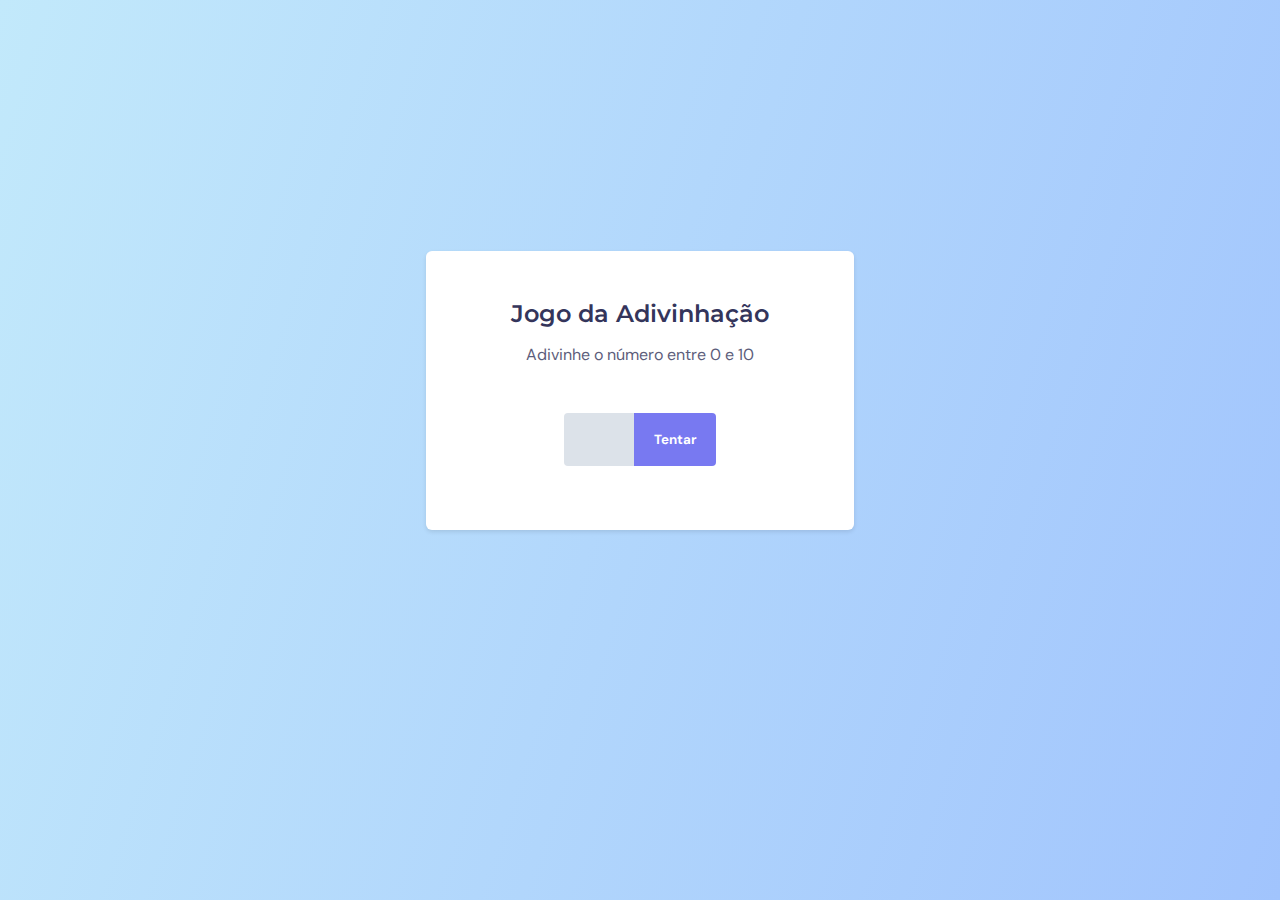
<file: index.html>
<!DOCTYPE html>
<html lang="pt-br">

<head>
  <link rel="preconnect" href="https://fonts.googleapis.com">
  <link rel="preconnect" href="https://fonts.gstatic.com" crossorigin>
  <meta charset="UTF-8">
  <meta http-equiv="X-UA-Compatible" content="IE=edge">
  <meta name="viewport" content="width=device-width, initial-scale=1.0">
  <link rel="stylesheet" href="style.css">
  <link href="https://fonts.googleapis.com/css2?family=DM+Sans:wght@400;700&family=Montserrat:wght@400;600&display=swap"
    rel="stylesheet">
  <title>Game Divination </title>
</head>

<body>
  <main>

    <div class="screen1 ">
      <h1>Jogo da Adivinhação</h1>
      <p>Adivinhe o número entre 0 e 10 </p>
      <form>
        <input id="insertNumber" type="number" maxlength="10">
        <button id="btnTry" >Tentar</button>
      </form>
    </div>

    <div class="screen2 hide">
      <h2>Acertou em 3 vezes</h2>
      <button id="btnAgain">Jogar novamente</button>
    </div>
  </main>
  </div>

















  <script src="./script.js"></script>
</body>

</html>
</file>
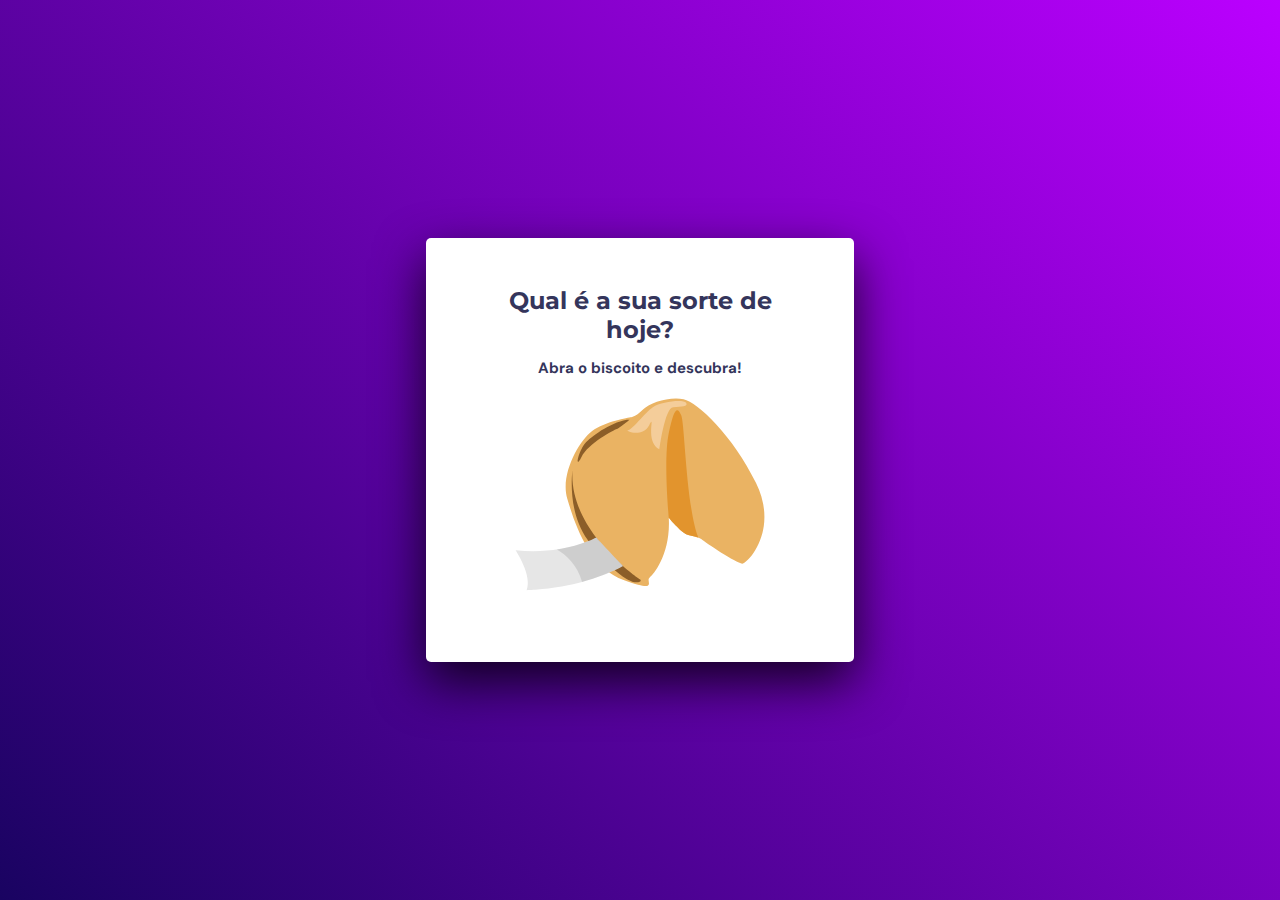
<file: biscoitoSorte/index.html>
<!DOCTYPE html>
<html lang="pt-br">

<head>
  <link rel="preconnect" href="https://fonts.googleapis.com">
  <link rel="preconnect" href="https://fonts.gstatic.com" crossorigin>
  <meta charset="UTF-8">
  <meta http-equiv="X-UA-Compatible" content="IE=edge">
  <meta name="viewport" content="width=device-width, initial-scale=1.0">
  <link rel="stylesheet" href="style.css">
  <link
    href="https://fonts.googleapis.com/css2?family=DM+Sans:wght@400;700&family=Dancing+Script&family=Montserrat:wght@700&display=swap"
    rel="stylesheet">
  <title>Document</title>
</head>

<body>
  <div class="container">


    <div class="luck-card">
      <h1>
        Aqui está a sua sorte de hoje:
      </h1>
      <div class="luck-message ">
        <h5>Se alguém está tão cansado que não possa te dar um sorriso, deixa-lhe o teu.</h5>
      </div>
      <img src="./assets/luck.svg" alt="">
      <button id="newLuck">
        Abrir outro biscoito
      </button>
    </div>

    <div class="card ">
      <h1>Qual é a sua sorte de hoje?</h1>
      <h3>Abra o biscoito e descubra!</h3>
      <img id="minha-imagem" src="./assets/biscoito.svg" alt="">
    </div>

  </div>
</body>

</html>
</file>
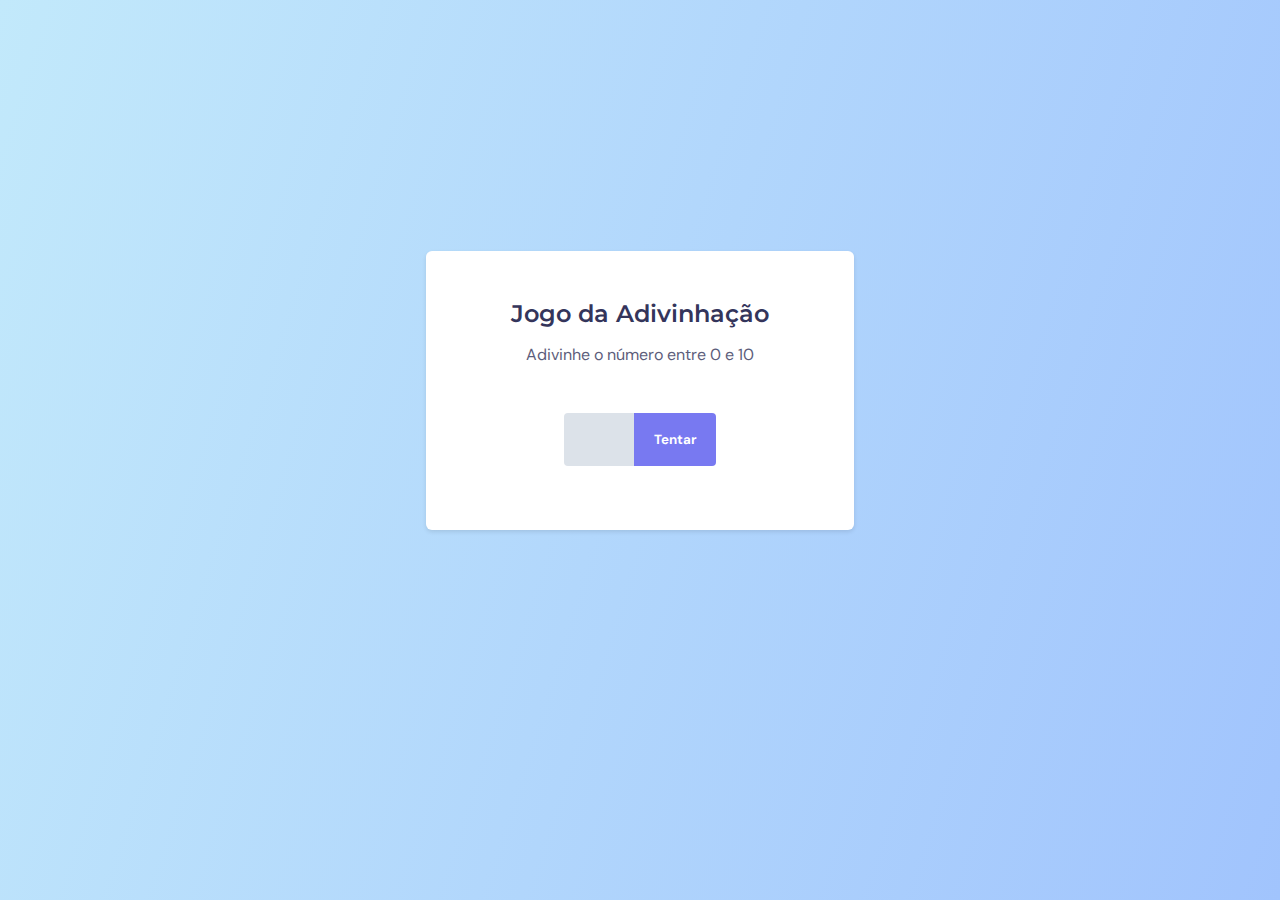
<file: game-adv/index.html>
<!DOCTYPE html>
<html lang="pt-br">

<head>
  <link rel="preconnect" href="https://fonts.googleapis.com">
  <link rel="preconnect" href="https://fonts.gstatic.com" crossorigin>
  <meta charset="UTF-8">
  <meta http-equiv="X-UA-Compatible" content="IE=edge">
  <meta name="viewport" content="width=device-width, initial-scale=1.0">
  <link rel="stylesheet" href="style.css">
  <link href="https://fonts.googleapis.com/css2?family=DM+Sans:wght@400;700&family=Montserrat:wght@400;600&display=swap"
    rel="stylesheet">
  <title>Game Divination </title>
</head>

<body>
  <main>

    <div class="screen1 ">
      <h1>Jogo da Adivinhação</h1>
      <p>Adivinhe o número entre 0 e 10 </p>
      <form>
        <input id="insertNumber" type="number" maxlength="10">
        <button id="btnTry" >Tentar</button>
      </form>
    </div>

    <div class="screen2 hide">
      <h2>Acertou em 3 vezes</h2>
      <button id="btnAgain">Jogar novamente</button>
    </div>
  </main>
  </div>

















  <script src="./script.js"></script>
</body>

</html>
</file>
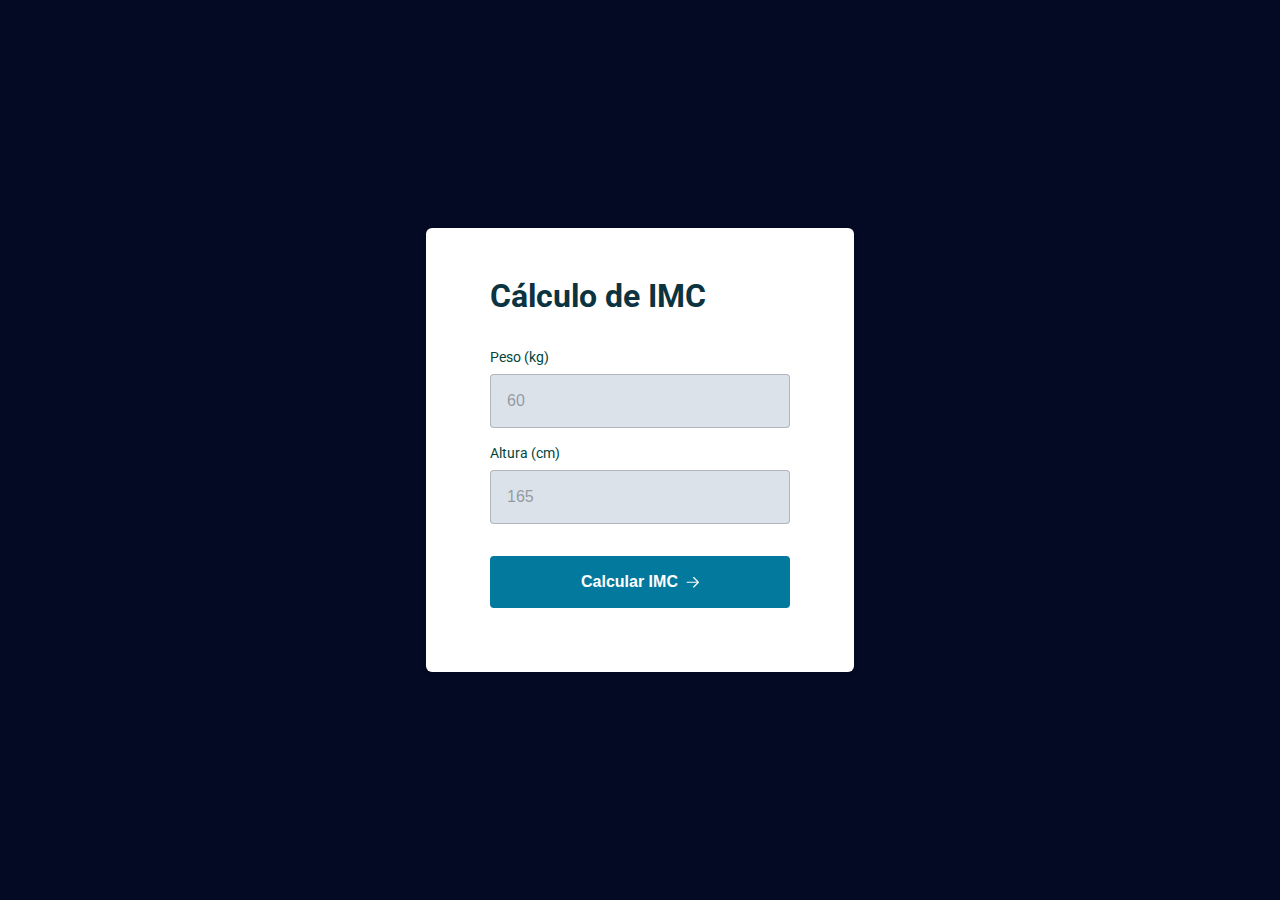
<file: imc/index.html>
<!DOCTYPE html>
<html lang="pt-br">
<head>

    <!-- preconnect -->
    <link rel="preconnect" href="https://fonts.googleapis.com"> 
    <link rel="preconnect" href="https://fonts.gstatic.com" crossorigin> 

    <!-- meta -->
    <meta charset="UTF-8">
    <meta name="viewport" content="width=device-width, initial-scale=1.0">
    <title>Calculadora de IMC</title>

    <!-- styles -->
    <link rel="stylesheet" href="./style.css">
    <link href="https://fonts.googleapis.com/css2?family=Roboto:wght@400;700&display=swap" rel="stylesheet">

    <!-- scripts-->
    <script src="./js/script.js" defer type="module"></script>
</head>
<body>

    <div class="alert-error">
        Digite somente números
    </div>

    <div class="container">
        <main class="card">
            <form>
                <h1 class="title">Cálculo de IMC</h1>
                <div class="input-wrapper">
                    <label for="weight">Peso (kg)</label>
                    <input 
                        id="weight" 
                        type="text"
                        placeholder="60" />
                </div>

                <div class="input-wrapper">
                    <label for="height">Altura (cm)</label>
                    <input 
                        id="height" 
                        type="text"
                        placeholder="165" />
                </div>

                <button type="submit">
                    Calcular IMC
                    <img src="./assets/arrow.svg" alt="Seta apontando para direita"> 
                </button>
            </form>
        </main>
    </div>

    <div class="modal-wrapper">
        <div class="modal card">
            <h2 class="title">

                <button class="close">
                    <img src="./assets/close.svg" alt="imagem para fechar o popup">
                </button>

                <span>Seu IMC é de 28</span>
            </h2>
        </div>
    </div>

</body>
</html>
</file>
<file: style.css>
* {
  padding: 0;
  margin: 0;
  box-sizing: border-box;
}

:root {
  font-size: 62.5%;
}

body {
  font-size: 1.6rem;
  background: linear-gradient(107.56deg, #C2E9FB 0%, #A1C4FD 100%);
  display: grid;
  place-items: center;
  height: 100vh;
}

body,
button,
input {
  font-family: 'DM Sans', sans-serif;
}

.hide {
  display: none;
}

main {
  background: #FFFFFF;
  box-shadow: 0 .2rem .4rem rgba(0, 0, 0, 0.1);
  border-radius: .6rem;
  padding: 4.8rem 6.4rem 6.4rem;

  width: min(42.8rem, 90%);

  margin-top: -12rem;

  text-align: center;

}

main h1,
main p {
  color: #34355B;
}

main h1 {

  font-family: 'Montserrat', sans-serif;
  font-weight: 600;
  font-size: 2.4rem;
  line-height: 2.9rem;

  margin-bottom: 1.6rem;
}

main p {
  opacity: .8;
}

form {
  margin-top: 4.8rem;
  display: flex;
  justify-content: center;
}


#insertNumber {
  border: none;
  padding: 1.6rem;
  width: 7rem;
  height: 53px;
  background: #DCE2E9;
  border-radius: .4rem 0 0 .4rem;
}

.btn, #btnTry, #btnAgain {
  border: none;
  color: white;
  font-weight: bold;
  padding: 1.6rem;
  width: 82px;
  height: 53px;
  background: #7879F1;
  border-radius: 0 .4rem .4rem 0;

  cursor: pointer;
  transition: .3s;
}

.btn:hover, #btnTry:hover, #btnAgain:hover{
  background: #6868b6;
}

/*screen 2*/

h2 {
  font-size: 2.4rem;
  font-weight: normal;
  margin-bottom: 3.5rem;
  font-family: 'DM Sans';
  font-style: normal;
  font-weight: 400;
  font-size: 24px;
  opacity: .8;
}

.screen2 .btn , #btnAgain{
  width: 16.6rem;
  border-radius: .4rem;
}
</file>
<file: biscoitoSorte/style.css>
* {
  margin: 0;
  padding: 0;
  box-sizing: border-box;
}

:root {
  font-size: 62.5%;
}


.destaque {
    border: 1px solid red;
  }


body {
  font-size: 1.6rem;
  height: 100vh;
  width: 100vw;
}

.container {
  position: relative;
  display: grid;
  place-content: center;
  height: 100vh;
  background: linear-gradient(45deg, #190361 0%, #BB00FF 100%);
}

.card {
  padding: 48px 64px 64px;
  margin: auto;
  text-align: center;
  width: 428px;
  height: 424px;

  background: #FFFFFF;
  box-shadow: 0px 20px 50px rgba(0, 0, 0, 0.8);
  border-radius: 5px;
}

.card h1 {
  
  font-family: 'Montserrat', sans-serif;
  font-weight: 700;

  margin-bottom: 14px;
  font-size: 24px;
  line-height: 29px;

  color: #34355B;
}

.card h3 {
  font-family: 'DM Sans', sans-serif;

  font-size: 15px;
  line-height: 20px;

  color: #34355B;

  margin-bottom: 20px;

}
.luck-card{

  margin-top: 500px;
  padding: 48px 64px 64px;
    
  margin: auto;
  position: absolute;
  top:0;
  bottom: 0;
  left: 0;
  right: 0;
  width: 428px;
height: 564px;
  
  background: #FFFFFF;

  visibility: hidden;
  opacity: 0;
  

  
 
}
.luck-message{
  margin-top: 17px;
  margin-bottom: 17px;
  padding: 10px;
  background: #E4EDF1;
box-shadow: 2px 2px 2px rgba(85, 85, 85, 0.5);

}

.luck-card h5 {
  font-family: 'Dancing Script',san;
font-style: normal;
font-weight: 400;
font-size: 24px;
line-height: 29px;
text-align: center;
}

.luck-card button{
  display: block;

  color: #FFFFFF;
  border: none;
  background: #FF9500;
  border-radius: 4px;
  width: 174px;
height: 52px;

padding: 16px;
gap: 10px;
font-family: 'DM Sans', sans-serif;
font-weight: 700;
margin-left: auto;
margin-right: auto;

}


.hide{
  opacity: 0;
  display: 0;
}
</file>
<file: game-adv/style.css>
* {
  padding: 0;
  margin: 0;
  box-sizing: border-box;
}

:root {
  font-size: 62.5%;
}

body {
  font-size: 1.6rem;
  background: linear-gradient(107.56deg, #C2E9FB 0%, #A1C4FD 100%);
  display: grid;
  place-items: center;
  height: 100vh;
}

body,
button,
input {
  font-family: 'DM Sans', sans-serif;
}

.hide {
  display: none;
}

main {
  background: #FFFFFF;
  box-shadow: 0 .2rem .4rem rgba(0, 0, 0, 0.1);
  border-radius: .6rem;
  padding: 4.8rem 6.4rem 6.4rem;

  width: min(42.8rem, 90%);

  margin-top: -12rem;

  text-align: center;

}

main h1,
main p {
  color: #34355B;
}

main h1 {

  font-family: 'Montserrat', sans-serif;
  font-weight: 600;
  font-size: 2.4rem;
  line-height: 2.9rem;

  margin-bottom: 1.6rem;
}

main p {
  opacity: .8;
}

form {
  margin-top: 4.8rem;
  display: flex;
  justify-content: center;
}


#insertNumber {
  border: none;
  padding: 1.6rem;
  width: 7rem;
  height: 53px;
  background: #DCE2E9;
  border-radius: .4rem 0 0 .4rem;
}

.btn, #btnTry, #btnAgain {
  border: none;
  color: white;
  font-weight: bold;
  padding: 1.6rem;
  width: 82px;
  height: 53px;
  background: #7879F1;
  border-radius: 0 .4rem .4rem 0;

  cursor: pointer;
  transition: .3s;
}

.btn:hover, #btnTry:hover, #btnAgain:hover{
  background: #6868b6;
}

/*screen 2*/

h2 {
  font-size: 2.4rem;
  font-weight: normal;
  margin-bottom: 3.5rem;
  font-family: 'DM Sans';
  font-style: normal;
  font-weight: 400;
  font-size: 24px;
  opacity: .8;
}

.screen2 .btn , #btnAgain{
  width: 16.6rem;
  border-radius: .4rem;
}
</file>
<file: imc/style.css>
* {
  margin: 0;
  padding: 0;
  box-sizing: border-box;
}

:root {
  font-size: 62.5%;

  /* cores */
  --tt-heading: #0C3440;
  
  --tt-label: #00453A;
  --tt-input: #212529;
  --ot-input: #02799D;
  --bd-input: rgba(73, 80, 87, 0.3);
  --tt-placeholder: rgba(73, 80, 87, 0.5);
  --bg-input: #DCE2E9;

  --tt-button: white;
  --bg-button: #02799D;
  --bg-button-hover: #01475c;

  --bg-error: #F03E3E;
  --tt-error: white;
}   

body {
  font-family: 'Roboto', sans-serif;
  background-color: #040924;
}

body, input, button {
  font-size: 1.6rem;
  line-height: 2rem;
}

.container {
  height: 100vh;
  display: grid;
  place-content: center;
}

.card {
  padding: 4.8rem 6.4rem 6.4rem;
  background: white;
  max-width: 42.8rem;
  margin-inline: auto;

  box-shadow: 0 .2rem .4rem rgba(0,0,0,0.1);
  border-radius: .6rem;
}

.title {
  font-size: 3.2rem;
  line-height: 4rem;
  color: var(--tt-heading);
}

form  {
  width: 30rem;
}

form h1 {
  margin-bottom: 3.2rem;
}

form label {
  font-size: 1.4rem;
  line-height: 1.8rem;
  color: var(--tt-label);
  margin-bottom: .8rem;
  display: block;
}

form input {
  width: 100%;
  border: 1px solid var(--bd-input);
  background: var(--bg-input);
  padding: 1.6rem;
  border-radius: .4rem;
}

form input:focus {
  outline: 2px solid var(--ot-input);
}

form input::placeholder {
  color: var(--tt-placeholder);
}

.input-wrapper + .input-wrapper {
  margin-top: 1.6rem;
}

form button {
  margin-top: 3.2rem;
  padding: 1.6rem;
  width: 100%;

  border-radius: .4rem;
  border: none;
  background-color: var(--bg-button);
  color: var(--tt-button);

  display: flex;
  align-items: center;
  justify-content: center;
  gap: .8rem;

  font-weight: bold;

  cursor: pointer;

  transition: background .3s;
}

form button:hover {
  background: var(--bg-button-hover);
}

/* modal */
.modal-wrapper.open {
  opacity: 1;
  visibility: visible;
}

.modal-wrapper {
  position: absolute;
  inset: 0;
  background: rgba(0, 0, 0, 0.7);

  display: grid;
  place-content: center;

  opacity: 0;
  visibility: hidden;
}

.modal {
  position: relative;
}

.modal button {
  background: none;
  border: none;

  position: absolute;
  top: 1.6rem;
  right: 1.6rem;

  cursor: pointer;

  transition: transform .3s;
}

.modal button:hover {
  transform: scale(1.1);
}

/* alert error */
.alert-error.open {
  visibility: visible;
  opacity: 1;
  transform: translateY(0);
}

.alert-error {
  position: absolute;
  background-color: var(--bg-error);
  top: 0;
  left: 0;
  right: 0;
  text-align: center;
  color: var(--tt-error);
  padding: .8rem 0;
  font-weight: bold;

  visibility: hidden;
  opacity: 0;
  transform: translateY(-30px);
  transition: transform .5s;
}
</file>
